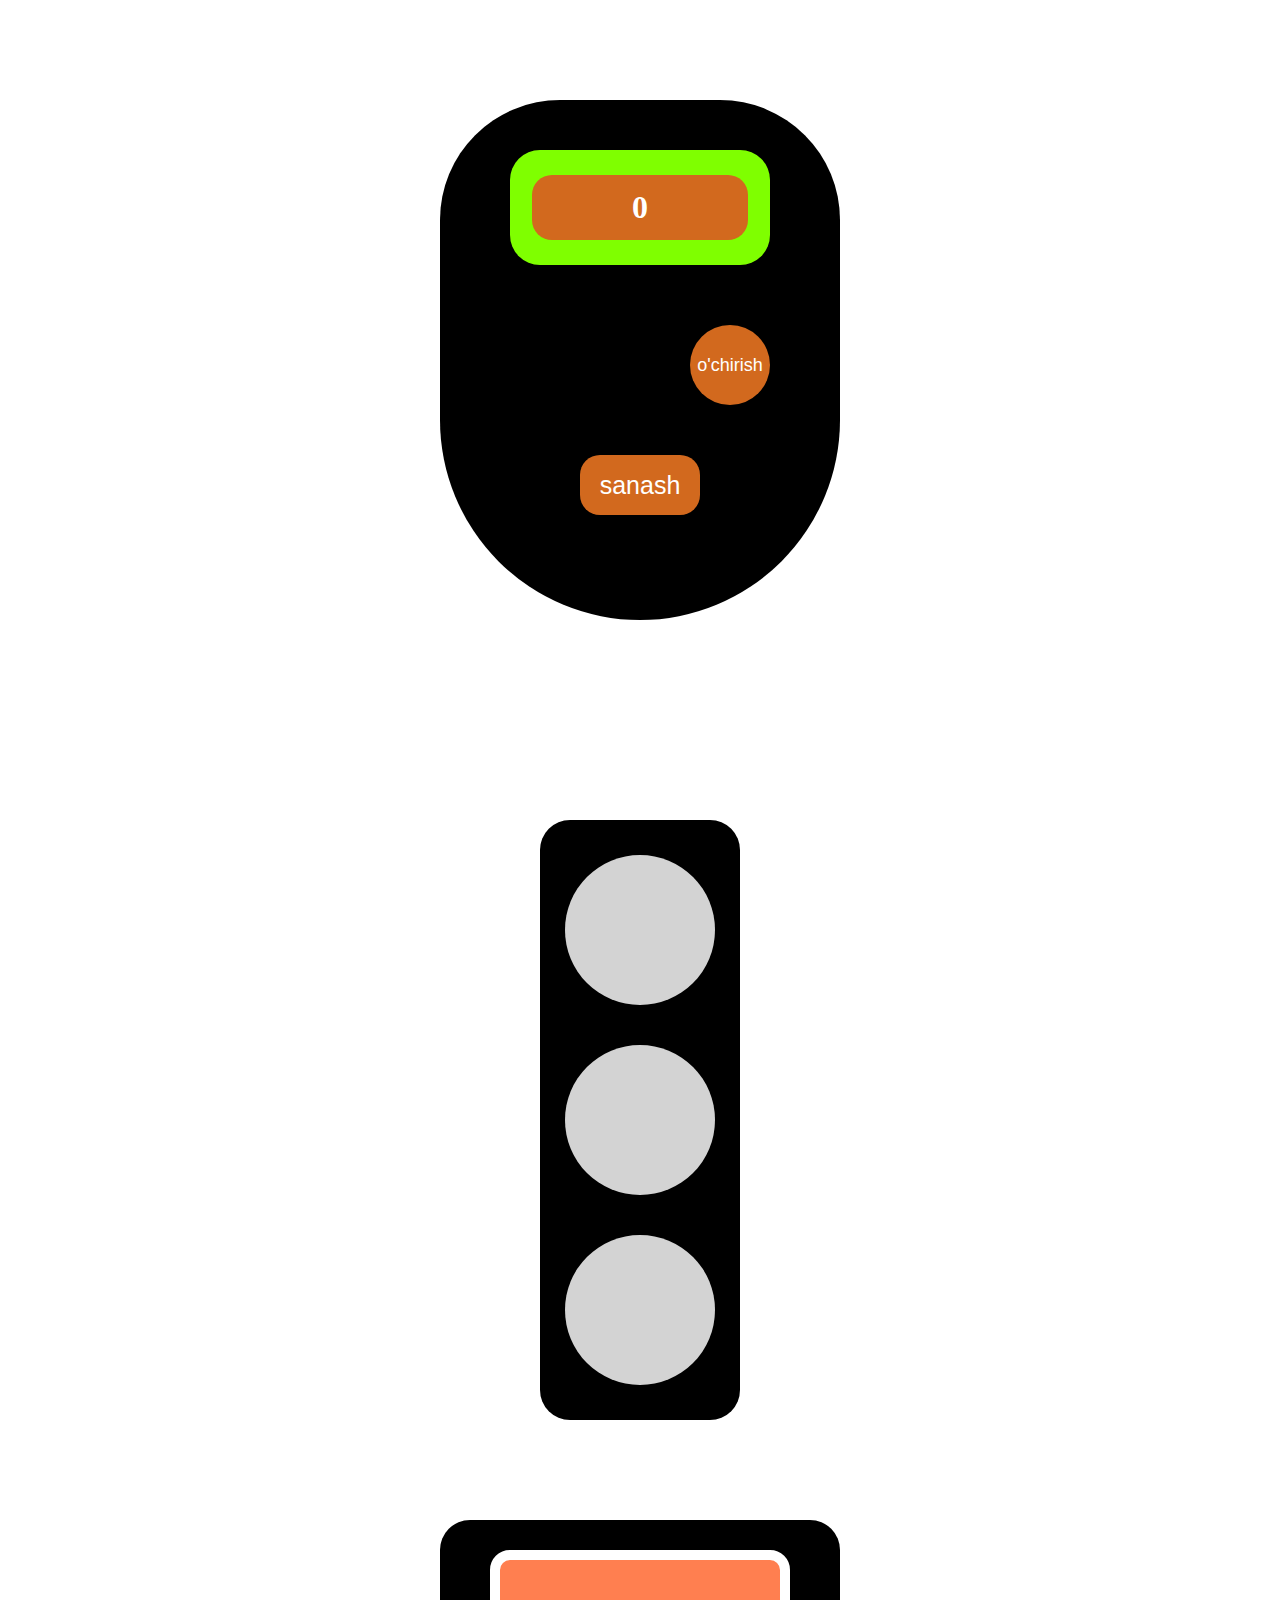
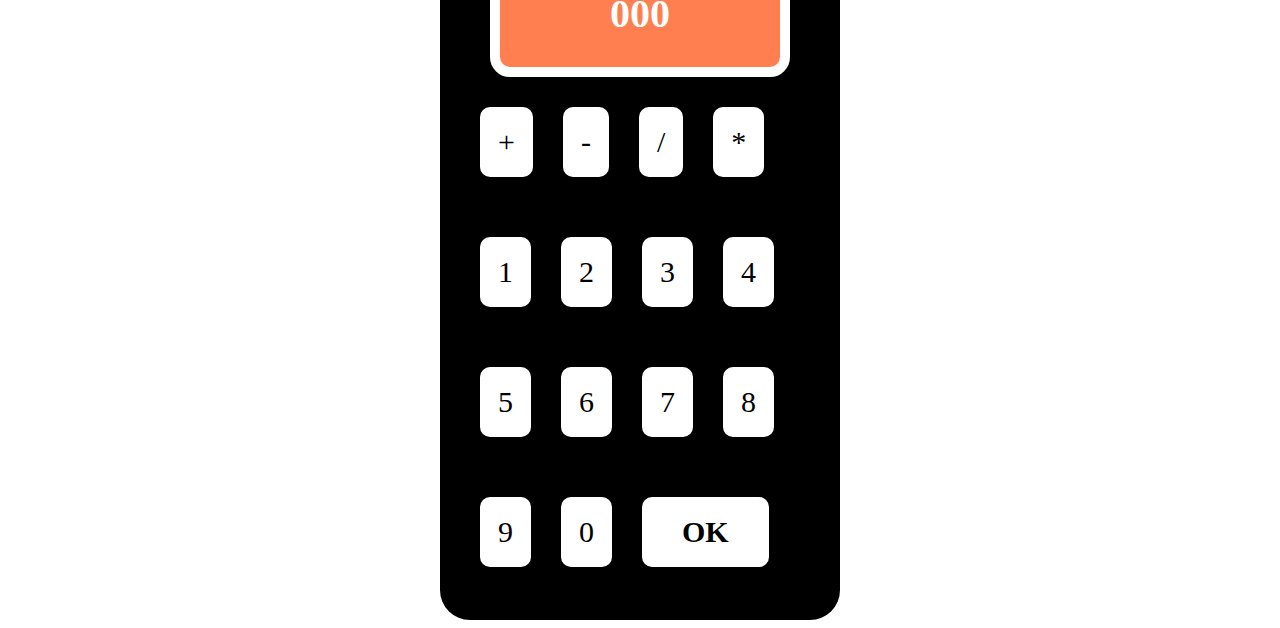
<file: uyga vazifa 4-oy 2-dars/index.html>
<!DOCTYPE html>
<html lang="en">

<head>
    <meta charset="UTF-8">
    <meta name="viewport" content="width=device-width, initial-scale=1.0">
    <link rel="stylesheet" href="./styles.css">
    <title>Document</title>
</head>

<body>
    <div class="tasbeh">
        <div class="karofka">
            <h1>0</h1>
        </div>
        <div class="inc-dec">
            <button class="increment">sanash</button>
            <button class="decrement">o'chirish</button>
        </div>
    </div>
    <!-- tasbeh tugadi -->
     <div class="svetafor">
        <div class="qizil"></div>
        <div class="sariq"></div>
        <div class="yashil"></div>
     </div>
     <!-- svetafor tugadi -->
      <div class="kalkulyator">
        <h2 class="kalkul">000</h2>
        <div class="sonlar">
            <p class="pilus">+</p>
            <p class="minus">-</p>
            <p class="bolish">/</p>
            <p class="kopaytirish">*</p>
            <p class="bir">1</p>
            <p class="ikki">2</p>
            <p class="uch">3</p>
            <p class="tort">4</p>
            <p class="besh">5</p>
            <p class="olti">6</p>
            <p class="yetti">7</p>
            <p class="sakkiz">8</p>
            <p class="toqqiz">9</p>
            <p class="nol">0</p>
            <h3 class="ok">OK</h3>
        </div>
      </div>
    <script src="./app.js"></script>
</body>

</html>
</file>
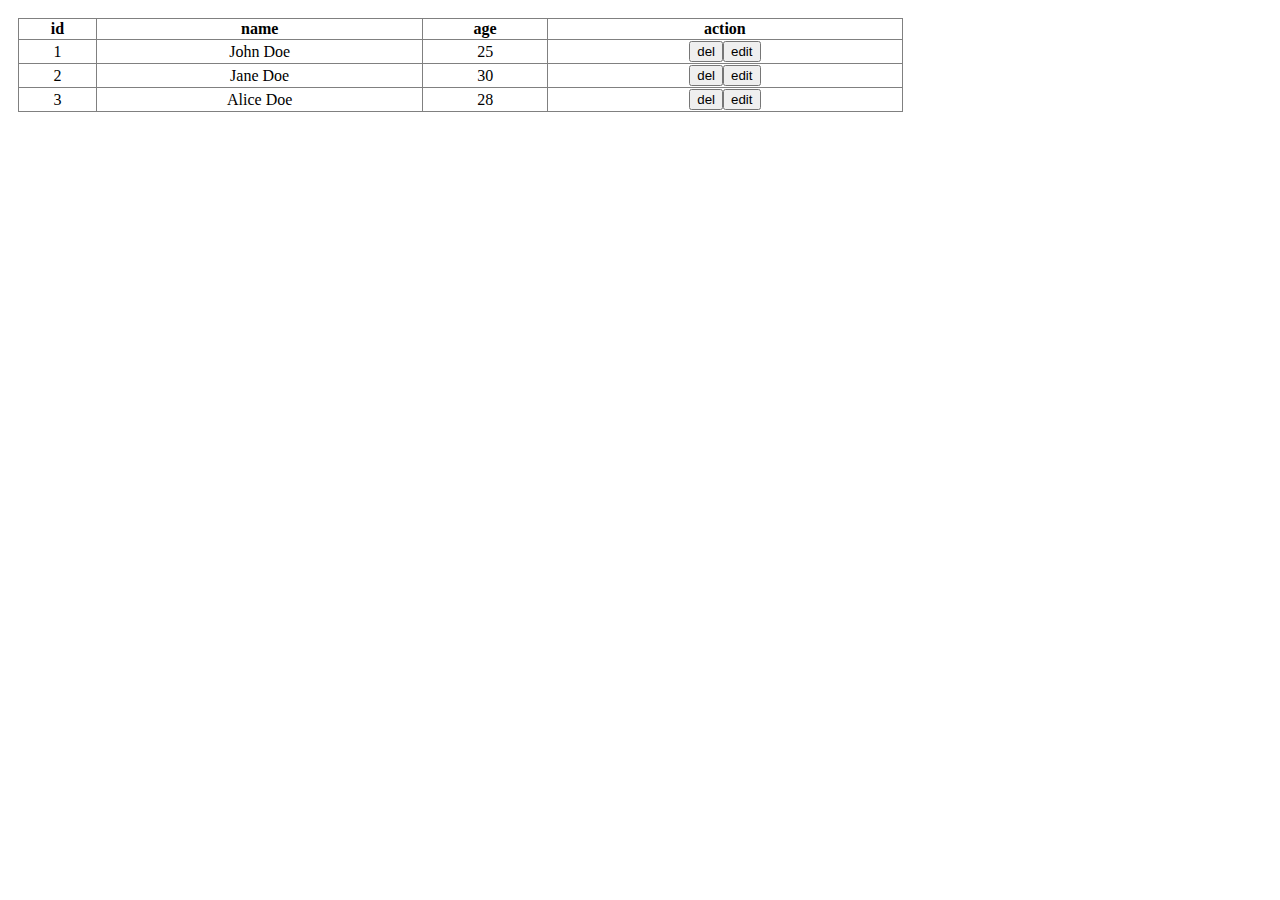
<file: uyga vazifa 4-oy 3-dars/index.html>
<!DOCTYPE html>
<html lang="en">
<head>
    <meta charset="UTF-8">
    <meta name="viewport" content="width=device-width, initial-scale=1.0">
    <link rel="stylesheet" href="./styles.css">
    <title>Document</title>
</head>
<body>
    <div class="tables">
        <table border="1" class="table">
          <thead>
            <tr>
              <th>id</th>
              <th>name</th>
              <th>age</th>
              <th>action</th>
            </tr>
          </thead>
          <tbody></tbody>
        </table>
      </div>
    <script src="./app.js"></script>
</body>
</html>
</file>
<file: uyga vazifa 4-oy 2-dars/styles.css>
.tasbeh{
    width: 400px;
    height: 500px;
    background-color: black;
    color: white;
    border: none;
    border-radius: 120px;
    margin: 0 auto;
    margin-top: 100px;
    text-align: center;
    padding-top: 20px;
    border-bottom-right-radius: 200px;
    border-bottom-left-radius: 200px;
}
.karofka{
    width: 65%;
    padding-top: 25px;
    padding-bottom: 25px;
    background-color: chartreuse;
    margin: 0 auto;
    border-radius: 30px;
    margin-top: 30px;
    box-sizing: border-box;
}
h1{
    width: 83%;
    padding-top: 14px;
    padding-bottom: 14px;
    text-align: center;
    background-color: chocolate;
    margin: 0 auto;
    border-radius: 20px;
}
.inc-dec{
    display: flex;
    flex-direction: column-reverse;
    gap: 50px;
}

.increment{
    width: 30%;
    height: 60px;
    border-radius: 20px;
    border: none;
    margin: 0 auto;
    font-size: 25px;
    background-color: chocolate;
    color: white;
}

.decrement{
    width: 80px;
    height: 80px;
    border-radius: 50%;
    border: none;
    margin-left: 250px;
    font-size: 18px;
    background-color: chocolate;
    color: white;
    margin-top: 60px;
}

/* tasbeh tugadi */

.svetafor{
    width: 200px;
    height: 600px;
    background-color: black;
    margin: 0 auto;
    margin-top: 200px;
    border-radius: 30px;
    padding-top: 35px;
    display: flex;
    flex-direction: column;
    gap: 40px;
    box-sizing: border-box;
    margin-bottom: 100px;
}
.qizil{
    width: 150px;
    height: 150px;
    border-radius: 50%;
    background-color: lightgray;
    margin: 0 auto;
}
.sariq{
    width: 150px;
    height: 150px;
    border-radius: 50%;
    background-color: lightgray;
    margin: 0 auto;
}
.yashil{
    width: 150px;
    height: 150px;
    border-radius: 50%;
    background-color: lightgray;
    margin: 0 auto;
}

/* svetafor tugadi */

.kalkulyator{
    width: 400px;
    height: 670px;
    background-color: black;
    color: white;
    border-radius: 30px;
    margin: 0 auto;
    padding-top: 30px;
}

.kalkul{
    width: 70%;
    font-size: 40px;
    padding-top: 30px;
    padding-bottom: 30px;
    text-align: center;
    background-color: coral;
    border-radius: 20px;
    margin: 0 auto;
    border: white solid 10px;
}
.sonlar{
    width: 80%;
    display: flex;
    flex-wrap: wrap;
    column-gap: 30px;
    margin: 0 auto;
}

.pilus{
    padding: 18px;
    text-align: center;
    color: black;
    background-color: white;
    border-radius: 10px;
    font-size: 30px;
}
.minus{
    padding: 18px;
    text-align: center;
    color: black;
    background-color: white;
    border-radius: 10px;
    font-size: 30px;
}
.bolish{
    padding: 18px;
    text-align: center;
    color: black;
    background-color: white;
    border-radius: 10px;
    font-size: 30px;
}
.kopaytirish{
    padding: 18px;
    text-align: center;
    color: black;
    background-color: white;
    border-radius: 10px;
    font-size: 30px;
}
.bir{
    padding: 18px;
    text-align: center;
    color: black;
    background-color: white;
    border-radius: 10px;
    font-size: 30px;
}
.ikki{
    padding: 18px;
    text-align: center;
    color: black;
    background-color: white;
    border-radius: 10px;
    font-size: 30px;
}
.uch{
    padding: 18px;
    text-align: center;
    color: black;
    background-color: white;
    border-radius: 10px;
    font-size: 30px;
}
.tort{
    padding: 18px;
    text-align: center;
    color: black;
    background-color: white;
    border-radius: 10px;
    font-size: 30px;
}
.besh{
    padding: 18px;
    text-align: center;
    color: black;
    background-color: white;
    border-radius: 10px;
    font-size: 30px;
}
.olti{
    padding: 18px;
    text-align: center;
    color: black;
    background-color: white;
    border-radius: 10px;
    font-size: 30px;
}
.yetti{
    padding: 18px;
    text-align: center;
    color: black;
    background-color: white;
    border-radius: 10px;
    font-size: 30px;
}
.sakkiz{
    padding: 18px;
    text-align: center;
    color: black;
    background-color: white;
    border-radius: 10px;
    font-size: 30px;
}
.toqqiz{
    padding: 18px;
    text-align: center;
    color: black;
    background-color: white;
    border-radius: 10px;
    font-size: 30px;
}
.nol{
    padding: 18px;
    text-align: center;
    color: black;
    background-color: white;
    border-radius: 10px;
    font-size: 30px;
}
.ok{
    padding: 18px;
    padding-left: 40px;
    padding-right: 40px;
    text-align: center;
    color: black;
    background-color: white;
    border-radius: 10px;
    font-size: 30px;
}
</file>
<file: uyga vazifa 4-oy 3-dars/styles.css>
.tables{
    width: 70%;
    padding: 10px;
}
table{
    border-collapse: collapse;
    width: 100%;
    text-align: center;
}
table tr {
    padding: 10px;
}
</file>
